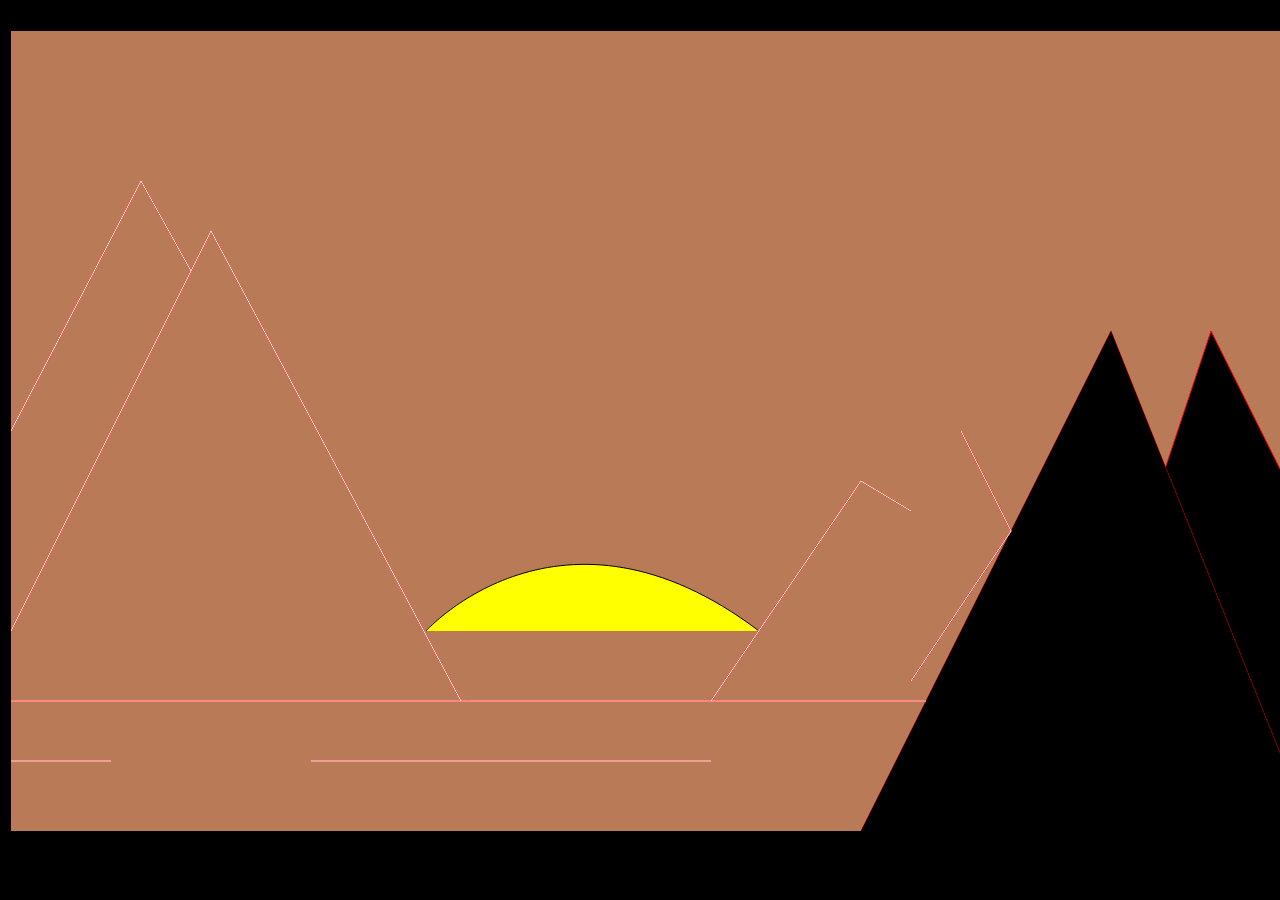
<file: index.html>
<!DOCTYPE html>
<html lang="pt-br">
<head>
    <meta charset="UTF-8">
    <meta http-equiv="X-UA-Compatible" content="IE=edge">
    <meta name="viewport" content="width=device-width, initial-scale=1.0">
    <link rel="stylesheet" href="css/style.css">
    <title>Cenário</title>
</head>
<body>
    <main class="all">
        <canvas id="areaCanv" width="1300px" height="800px"></canvas>
    </main>

    <script src="js/canvas.js"></script>
</body>
</html>
</file>
<file: css/style.css>
* {
    padding: 0;
    margin: 0;
}
body {
    background-color: rgb(0, 0, 0);
    padding-top: 20px;
}
.all {
    display: flex;
    padding: 10px;
}
#areaCanv {
    background-color: rgb(185, 122, 87);
    border: 1px solid rgb(0, 0, 0);
    margin: 0 auto;
}
</file>
